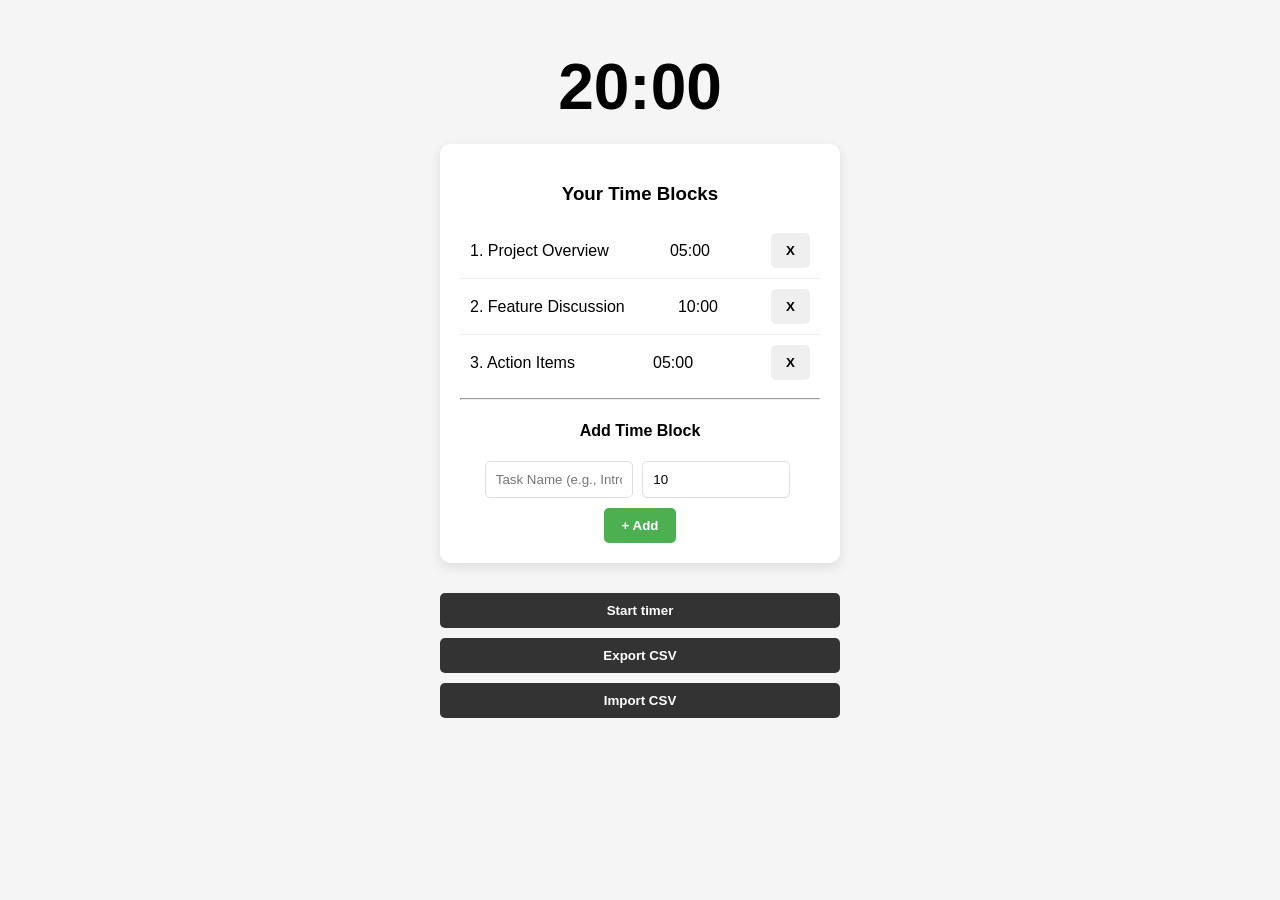
<file: Final/index.html>
<!DOCTYPE html>
<html lang="en">
<head>
    <meta charset="UTF-8">
    <meta name="viewport" content="width=device-width, initial-scale=1.0">
    <title>Timeblocks Agenda Timer</title>
    <link rel="stylesheet" href="styles.css">
</head>
<body>
    <div class="container">
        <div class="timer-display" id="timerDisplay">00:00</div>

        <div class="card">
            <h3>Your Time Blocks</h3>
            <div id="timeBlocksList">
                </div>

            <hr>

            <h4>Add Time Block</h4>
            <div class="add-block-form">
                <input type="text" id="taskNameInput" placeholder="Task Name (e.g., Intro)">
                <input type="number" id="taskMinutesInput" placeholder="Minutes" value="10" min="1">
                <button onclick="addTimeBlock()">+ Add</button>
            </div>
        </div>

        <div class="controls">
            <button id="startStopBtn" onclick="toggleTimer()">Start timer</button>
            <button id="pauseResumeBtn" style="display: none;" onclick="pauseResumeTimer()">Pause</button>
        </div>
        <div class="io-controls">
            <button onclick="exportBlocks()">Export CSV</button>
            <input type="file" id="importFile" accept=".csv" style="display: none;" onchange="importBlocks(event)">
            <button onclick="document.getElementById('importFile').click()">Import CSV</button>
            
            <button id="modifyBtn" style="display: none;" onclick="showModifyInterface()">Modify Time</button>
        </div>
        <div class="card" id="noteSection" style="display: none; margin-top: 20px;">
            <h4>Meeting Notes</h4>
            <textarea id="noteInput" placeholder="Enter notes related to the current discussion..." rows="3"></textarea>
            <button onclick="saveNote()" style="background-color: #007bff; width: 100%;">Save Note</button>
        </div>
        <div class="card" id="reallocationInterface" style="display: none; margin-top: 20px;">
            </div>

    </div>

    <script src="scripts.js"></script>
</body>
</html>
</file>
<file: Final/styles.css>
body {
    font-family: Arial, sans-serif;
    background-color: #f5f5f5;
    display: flex;
    justify-content: center;
    align-items: flex-start;
    padding-top: 50px;
    margin: 0;
}

.container {
    width: 90%;
    max-width: 400px;
    text-align: center;
}

.timer-display {
    font-size: 4em;
    font-weight: bold;
    margin-bottom: 20px;
}

/* Feature 2 (Individual): Warning System Style */
.warning-time {
    color: #ff9900; /* Orange color for warning */
    animation: pulse 1s infinite alternate;
}

@keyframes pulse {
    from { opacity: 1; }
    to { opacity: 0.8; }
}

.card {
    background: white;
    padding: 20px;
    border-radius: 10px;
    box-shadow: 0 4px 12px rgba(0, 0, 0, 0.1);
    margin-bottom: 20px;
}

/* Input and Button Styling */
input[type="text"], input[type="number"], textarea {
    padding: 10px;
    margin-right: 5px;
    border: 1px solid #ddd;
    border-radius: 5px;
    width: 95%; /* Full width for text area and inputs */
    margin-bottom: 10px;
}
.add-block-form input {
    width: 35%; 
}

button {
    padding: 10px 15px;
    border: none;
    border-radius: 5px;
    cursor: pointer;
    font-weight: bold;
    transition: background-color 0.3s;
}

.add-block-form button {
    background-color: #4CAF50;
    color: white;
    width: 20%;
}

/* Control Buttons */
.controls button, .io-controls button {
    width: 100%;
    margin-top: 10px;
    background-color: #333;
    color: white;
}

/* List Item Styling for Time Blocks */
.time-block-item {
    display: flex;
    justify-content: space-between;
    align-items: center;
    padding: 10px;
    border-bottom: 1px solid #eee;
}

.time-block-item:last-child {
    border-bottom: none;
}

/* Highlight the current running block */
.current-block {
    background-color: #e6f7ff;
    border: 2px solid #00aaff;
    border-radius: 5px;
}

/* Feature 3 (Individual): Dynamic Reallocation Interface Styles */
.reallocation-item {
    display: flex;
    justify-content: space-between;
    align-items: center;
    padding: 8px 0;
    border-bottom: 1px dashed #eee;
}
.reallocation-item button {
    background-color: #dc3545; /* Red for 'Borrow' action */
    color: white;
    width: auto;
    padding: 5px 10px;
    margin-left: 10px;
}
</file>
